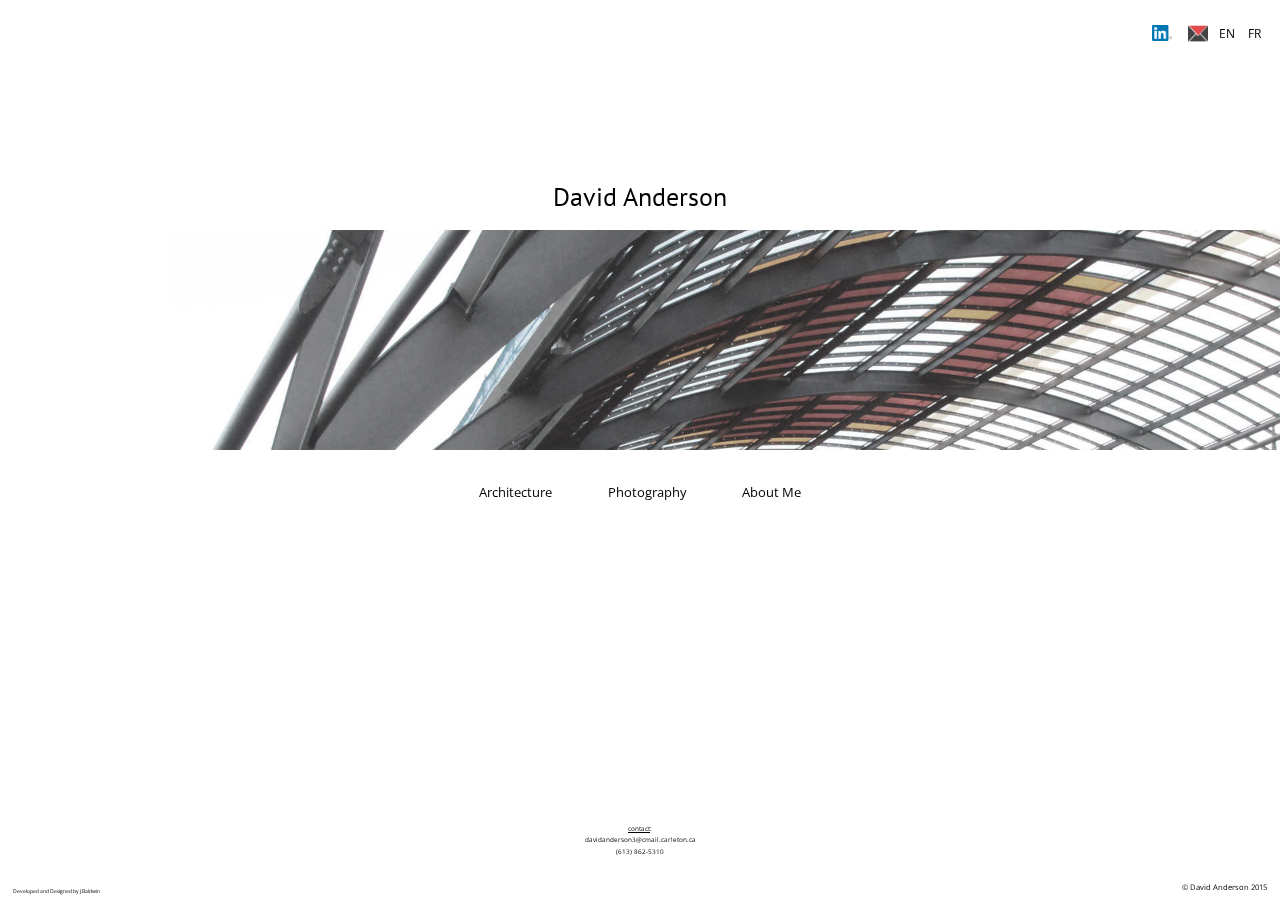
<file: index.html>
<!DOCTYPE HTML>
<HTML lang="en">
    <head>
        <title> David Anderson </title>
        <!-- Created by JBaldwin: jdbldwin@gmail.com -->
        <!--[if IE]><meta http-equiv='X-UA-Compatible' content='IE=edge,chrome=1'><![endif]-->
        <meta charset='utf-8'>
        <meta name="viewport" content="width=device-width, initial-scale=1.0">
        <link rel="favicon" href="./img/icons/favicon.ico">
        <link rel="stylesheet" href="css/vendor/normalize.css">
        <link href='http://fonts.googleapis.com/css?family=PT+Sans:400,700' rel='stylesheet' type='text/css'>
        <link href='http://fonts.googleapis.com/css?family=Open+Sans:400,700' rel='stylesheet' type='text/css'>
        <link rel="stylesheet" href="css/main.css">
        <script src="https://ajax.googleapis.com/ajax/libs/jquery/2.1.3/jquery.min.js" defer></script>
        <script src="js/main.js" defer></script>
    </head>

    <body id="home">
        <div id="container">
            <div class="header home">
                <!-- Translate/Social Buttons -->
                <div id="socialAndTranslateButtons">
                    <ul class="translate">
                        <li class="translate EN">EN</li>
                        <li class="translate FR">FR</li>
                    </ul>
                    <div class="scaleSocial">
                        <ul class="socialButton">
                            <li><a href="http://ca.linkedin.com/pub/david-anderson/a6/601/289/en"><img src="./img/icons/linkedIn.png" alt="linkedIn"></a></li>
                            <li><a href="mailto:davidanderson3@cmail.carleton.ca?subject=Mail from DavidAndersonArchitecture"><img src="./img/icons/email.png" alt="email"></a></li>
                        </ul>
                    </div>
                </div>
            </div>
            <div class="pageBG homePage"></div>
            <div id="contentHome">
                <h1 class="homeTitle">David Anderson</h1>
                <img src="./img/bg/coverPhoto.jpg" alt="cover">
                <div class="mainMenu">
                    <ul>
                        <li>
                            <a href="architecture.html">Architecture</a>
                        </li>
                        <li>
                            <a href="photography.html">Photography</a>
                        </li>
                        <li>
                            <a href="about.html">About Me</a>
                        </li>
                    </ul>
                </div>
            </div>
            <div id="mobileMenuContainer">
                <ul class="mobileMenu">
                    <li class="mobileButton">
                        <a href="#">~</a>
                        <ul class="mobileMenu2 hidden">
                            <li><a href="architecture.html">
                                    Architecture
                                </a>
                            </li>
                            <li><a href="photography.html">
                                    Photography
                                </a>
                            </li>
                            <li><a href="about.html">
                                    About Me
                                </a>
                            </li>
                        </ul>
                    </li>
                </ul>
            </div>
            <div class="footer home">
                <div class="contactFront">
                    <span class="underline">contact</span>:<br>
                    davidanderson3@cmail.carleton.ca<br>
                    (613) 862-5310
                </div>
                <div class="credits home">
                    <p class="da">
                    &#169; David Anderson 2015
                    </p>
                    <p class="me">
                    Developed and Designed by J.Baldwin
                    </p>
                </div>
            </div>
        </div>
    </body>
</HTML>
</file>
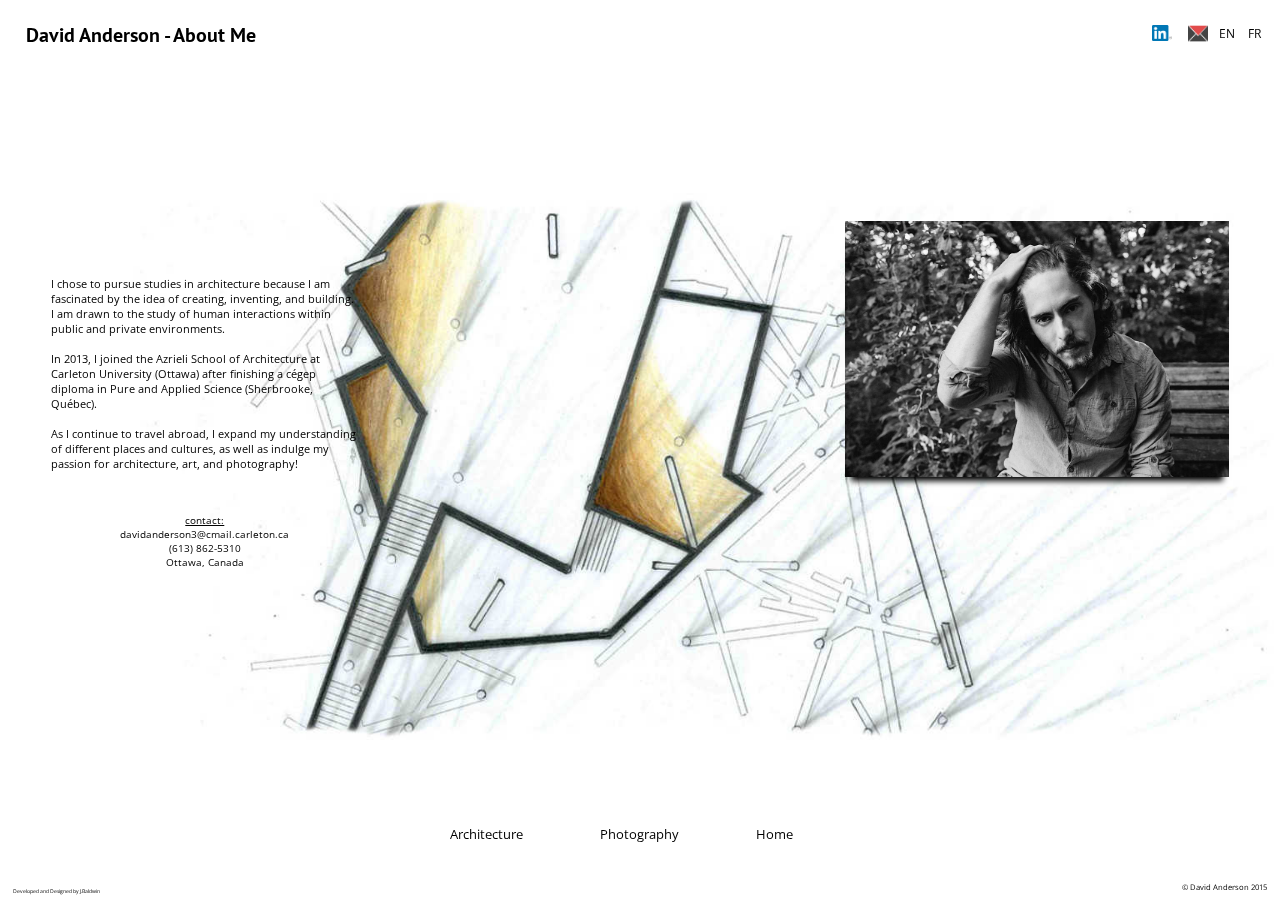
<file: about.html>
<!DOCTYPE HTML>
<HTML lang="en">
    <head>
        <title> David Anderson </title>
        <!-- Created by JBaldwin: jdbldwin@gmail.com -->
        <!--[if IE]><meta http-equiv='X-UA-Compatible' content='IE=edge,chrome=1'><![endif]-->
        <meta charset='utf-8'>
        <meta name="viewport" content="width=device-width, initial-scale=1.0">
        <link rel="favicon" href="./img/favicon.ico">
        <link rel="stylesheet" href="css/vendor/normalize.css">
        <link href='http://fonts.googleapis.com/css?family=PT+Sans:400,700' rel='stylesheet' type='text/css'>
        <link href='http://fonts.googleapis.com/css?family=Open+Sans:400,700' rel='stylesheet' type='text/css'>
        <link rel="stylesheet" href="css/main.css">
        <script src="http://ajax.googleapis.com/ajax/libs/jquery/2.1.1/jquery.min.js" defer></script>
        <script src="js/main.js" defer></script>
    </head>

    <body id="aboutMe">
        <div id="container">
            <div class="header">
                <!-- Translate/Social Buttons -->
                <div id="socialAndTranslateButtons">
                    <ul class="translate">
                        <li class="translate EN">EN</li>
                        <li class="translate FR">FR</li>
                    </ul>
                    <div class="scaleSocial">
                        <ul class="socialButton">
                            <li><a href="http://ca.linkedin.com/pub/david-anderson/a6/601/289/en"><img src="./img/icons/linkedIn.png" alt="linkedIn"></a></li>
                            <li><a href="mailto:davidanderson3@cmail.carleton.ca?subject=Mail from DavidAndersonArchitecture"><img src="./img/icons/email.png" alt="email"></a></li>
                        </ul>
                    </div>
                </div>
                <h2 class="sectionTitle">David Anderson - About Me</h2>
            </div>
            <div class="pageBG about"></div>
            <div id="contentAbout" class="fadeIn">
                <div class="contentContainer aboutContent">
                    <img src="./img/bg/marieGagneurPrints.jpg" alt="aboutPhoto">
                    <div id="aboutText">
                        <p>
                        I chose to pursue studies in architecture because I am fascinated by the idea of creating, inventing, and building. I am drawn to the study of human interactions within public and private environments.<br><br>In 2013, I joined the Azrieli School of Architecture at Carleton University (Ottawa) after finishing a c&eacute;gep diploma in Pure and Applied Science (Sherbrooke, Qu&eacute;bec).<br><br>  As I continue to travel abroad, I expand my understanding of different places and cultures, as well as indulge my passion for architecture, art, and photography!
                        </p>
                        <p>
                        <span>contact:</span><br>
                        davidanderson3@cmail.carleton.ca<br>
                        (613) 862-5310<br>
                        Ottawa, Canada<br>
                        </p>
                    </div>
                </div>
                <div id="mobileMenuContainer">
                    <ul class="mobileMenu">
                        <li class="mobileButton">
                            <a href="#">~</a>
                            <ul class="mobileMenu2 hidden">
                                <li><a href="architecture.html">
                                        Architecture
                                    </a>
                                </li>
                                <li><a href="photography.html">
                                        Photography
                                    </a>
                                </li>
                                <li><a href="index.html">
                                        Home
                                    </a>
                                </li>
                            </ul>
                        </li>
                    </ul>
                </div>
            </div>
            <div class="footer">
                <div class="bottomNav mobileMenu">
                    <ul>
                        <li><a href="architecture.html">
                                Architecture
                            </a>
                        </li>
                        <li><a href="photography.html">
                                Photography
                            </a>
                        </li>
                        <li><a href="index.html">
                                Home
                            </a>
                        </li>
                    </ul>
                </div>
                <div class="credits">
                    <p class="da">
                    &#169; David Anderson 2015
                    </p>
                    <p class="me">
                    Developed and Designed by J.Baldwin
                    </p>
                </div>
            </div>
        </div>
    </body>
</HTML>
</file>
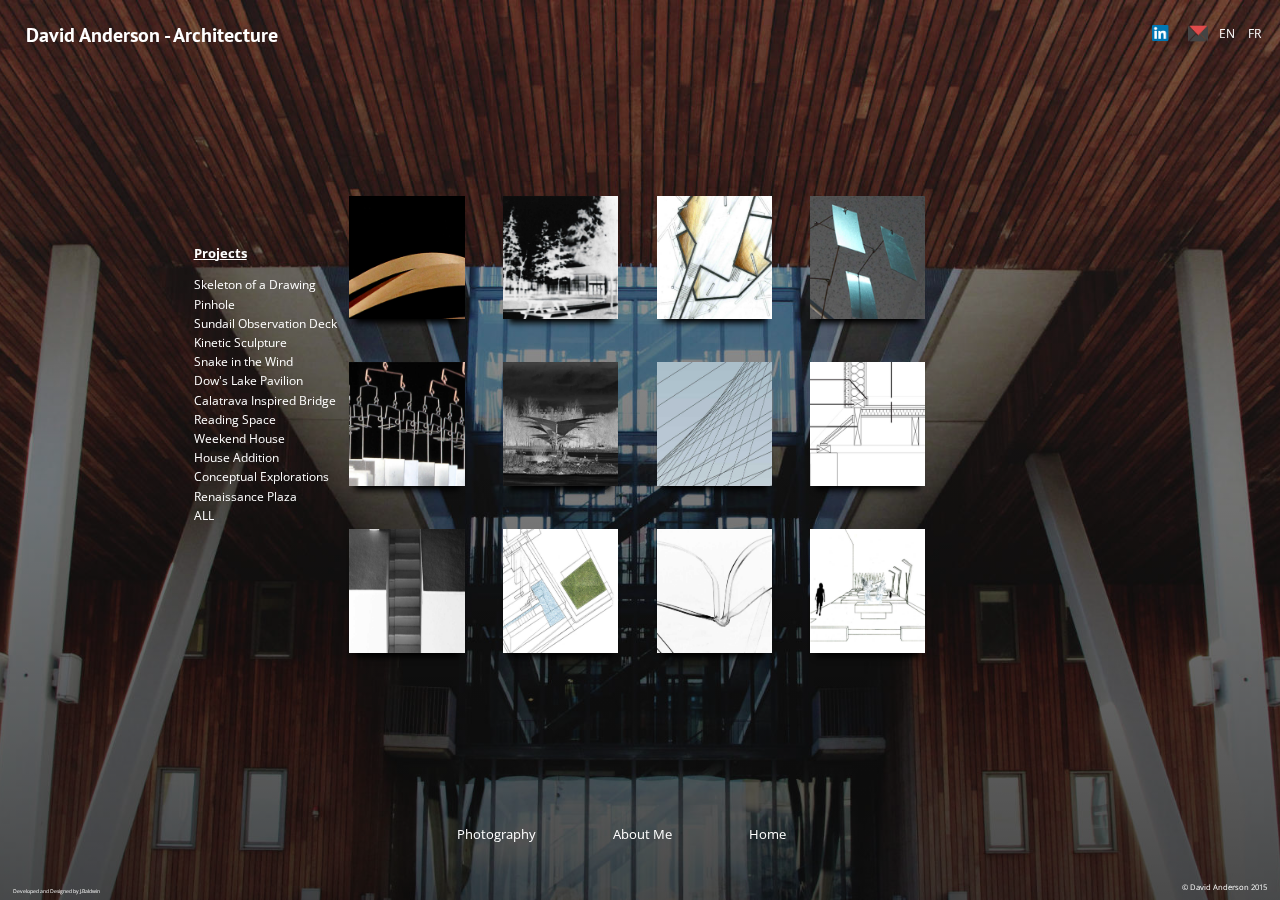
<file: architecture.html>
<!DOCTYPE HTML>
<HTML lang="en">
    <head>
        <title> David Anderson - Architecture </title>
        <!-- Created by JBaldwin: jdbldwin@gmail.com -->
        <!--[if IE]><meta http-equiv='X-UA-Compatible' content='IE=edge,chrome=1'><![endif]-->
        <meta charset='utf-8'>
        <meta name="viewport" content="width=device-width, initial-scale=1.0">
        <link rel="favicon" href="./img/icons/favicon.ico">
        <link rel="stylesheet" href="css/vendor/normalize.css">
        <link href='http://fonts.googleapis.com/css?family=PT+Sans:400,700' rel='stylesheet' type='text/css'>
        <link href='http://fonts.googleapis.com/css?family=Open+Sans:400,700' rel='stylesheet' type='text/css'>
        <link rel="stylesheet" href="css/main.css">
        <script src="http://ajax.googleapis.com/ajax/libs/jquery/2.1.1/jquery.min.js" defer></script>
        <script src="js/main.js" defer></script>
    </head>

    <body id="archBody" class="initial">
        <div id="container">
            <div class="header">
                <!-- Translate/Social Buttons -->
                <div id="socialAndTranslateButtons">
                    <ul class="translate archWhite hide">
                        <li class="translate EN">EN</li>
                        <li class="translate FR">FR</li>
                    </ul>
                    <div class="scaleSocial">
                        <ul class="socialButton hide">
                            <li><a href="http://ca.linkedin.com/pub/david-anderson/a6/601/289/en"><img src="./img/icons/linkedIn.png" alt="linkedIn"></a></li>
                            <li><a href="mailto:davidanderson3@cmail.carleton.ca?subject='Mail from DavidAndersonArchitecture'"><img src="./img/icons/email.png" alt="email"></a></li>
                        </ul>
                    </div>
                </div>

                <h2 class="sectionTitle archWhite hide"> David Anderson - Architecture</h2>
            </div>

            <div class="pageBG arch"></div>
            <div class="zoomedImage">
                <span class="centerImage"></span>
            </div>
            <div id="contentArchitecture" class="fadeIn">
                <div class="contentContainer fillTarget archGrid hide"></div>
                <div class="projectDescription hide"><h3></h3><p></p></div>
                <div class="scaleButtons">
                    <button class="scrollButtonArch scrollRightArch hide"><img src="./img/icons/rightArrowWhite.png" alt="rightArrow"></button>
                    <button class="scrollButtonArch scrollLeftArch hide"><img src="./img/icons/leftArrowWhite.png" alt="leftArrow"></button>
                    <button id="back" class="backButton hide"><img src="./img/icons/close.png" alt="backButton"></button>
                </div>
                <div class = "projects hide">
                    <ul>
                        <li><h3><span class="underline">Pro</span>j<span class="underline">ects</span></h3></li>
                        <li><a id="pr1" class="optionTarget" href="1"><span>Skeleton of a Drawing</span></a></li>
                        <li><a id="pr2" class="optionTarget" href="#"><span>Pinhole</span></a></li>
                        <li><a id="pr3" class="optionTarget" href="#"><span>Sundail Observation Deck</span></a></li>
                        <li><a id="pr4" class="optionTarget" href="#"><span>Kinetic Sculpture</span></a></li>
                        <li><a id="pr5" class="optionTarget" href="#"><span>Snake in the Wind</span></a></li>
                        <li><a id="pr6" class="optionTarget" href="#"><span>Dow's Lake Pavilion</span></a></li>
                        <li><a id="pr7" class="optionTarget" href="#"><span>Calatrava Inspired Bridge</span></a></li>
                        <li><a id="pr8" class="optionTarget" href="#"><span>Reading Space</span></a></li>
                        <li><a id="pr9" class="optionTarget" href="#"><span>Weekend House</span></a></li>
                        <li><a id="pr10" class="optionTarget" href="#"><span>House Addition</span></a></li>
                        <li><a id="pr11" class="optionTarget" href="#"><span>Conceptual Explorations</span></a></li>
                        <li><a id="pr12" class="optionTarget" href="#"><span>Renaissance Plaza</span></a></li>
                        <li><a id="prALL" class="optionTarget" href="#"><span>ALL</span></a></li>
                    </ul>
                </div>
                <div id="mobileMenuContainer">
                    <ul class="mobileMenu">
                        <li class="mobileButton">
                            <a href="#">~</a>
                            <ul class="mobileMenu2 hidden">
                                <li><a href="photography.html">
                                        Photography
                                    </a>
                                </li>
                                <li><a href="about.html">
                                        About Me
                                    </a>
                                </li>
                                <li><a href="index.html">
                                        Home
                                    </a>
                                </li>
                            </ul>
                        </li>
                    </ul>
                </div>
            </div>
            <div class="footer">
                <div class="bottomNav hide archWhite">
                    <ul>
                        <li><a href="photography.html">
                                Photography
                            </a>
                        </li>
                        <li><a href="about.html">
                                About Me
                            </a>
                        </li>
                        <li><a href="index.html">
                                Home
                            </a>
                        </li>
                    </ul>
                </div>
                <div class="credits archWhite">
                    <p class="da">
                    &#169; David Anderson 2015
                    </p>
                    <p class="me">
                    Developed and Designed by J.Baldwin
                    </p>
                </div>
            </div>
        </div>
    </body>
</HTML>
</file>
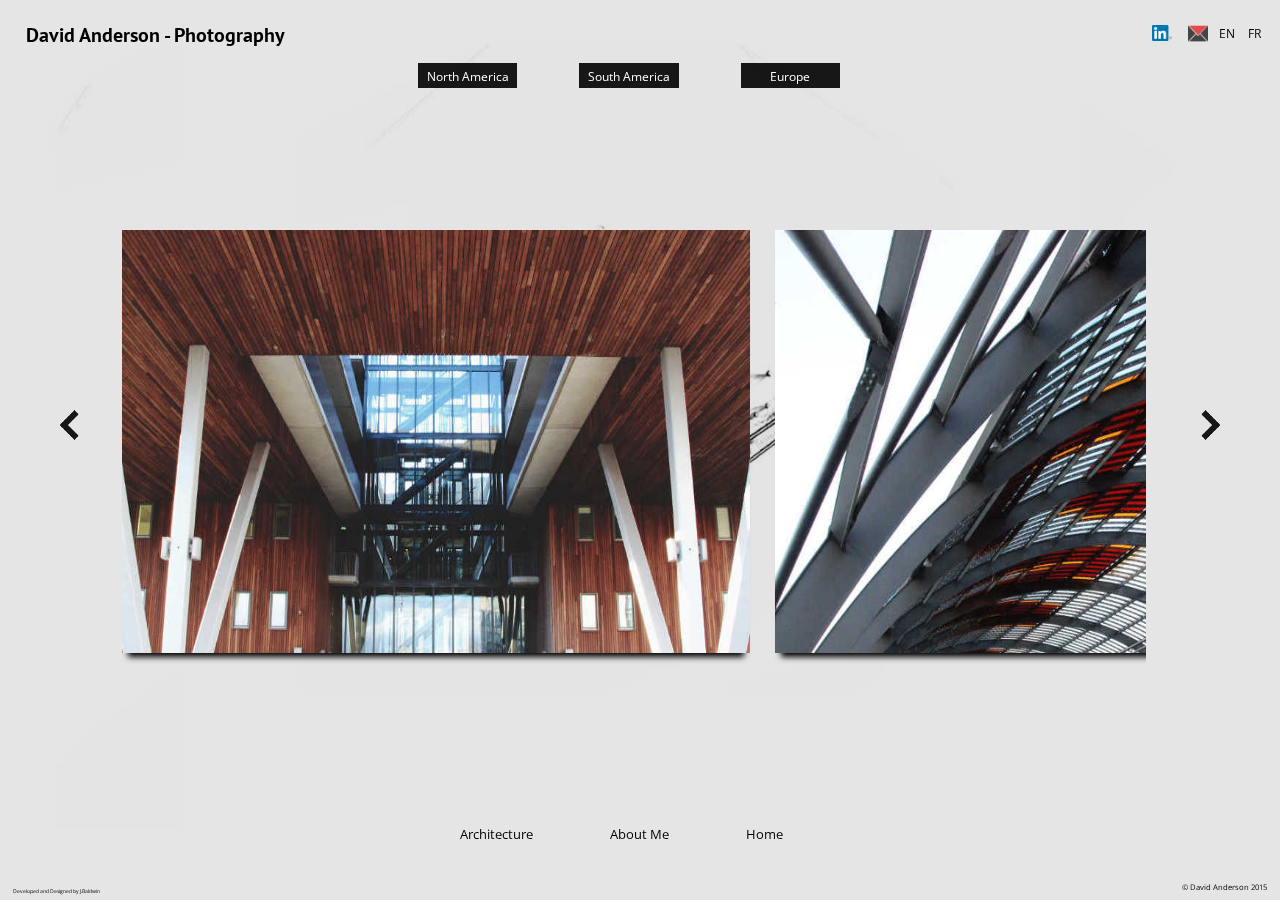
<file: photography.html>
<!DOCTYPE HTML>
<HTML lang="en">
    <head>
        <title> David Anderson </title>
        <!-- Created by JBaldwin: jdbldwin@gmail.com -->
        <!--[if IE]><meta http-equiv='X-UA-Compatible' content='IE=edge,chrome=1'><![endif]-->
        <meta charset='utf-8'>
        <meta name="viewport" content="width=device-width, height=device-height, initial-scale=1, user-scalable=no"/>
        <link rel="favicon" href="./img/icons/favicon.ico">
        <script src="https://ajax.googleapis.com/ajax/libs/jquery/2.1.3/jquery.min.js" defer></script>
        <script src="js/main.js" defer></script>
        <link rel="stylesheet" href="css/vendor/normalize.css">
        <link href='http://fonts.googleapis.com/css?family=PT+Sans:400,700' rel='stylesheet' type='text/css'>
        <link href='http://fonts.googleapis.com/css?family=Open+Sans:400,700' rel='stylesheet' type='text/css'>
        <link rel="stylesheet" href="css/main.css">
    </head>
    <body id="photoBody" class="initial">
        <div id="container">
            <div class="header">
                <!-- Translate/Social Buttons -->
                <div id="socialAndTranslateButtons">
                    <ul class="translate hide">
                        <li class="translate EN">EN</li>
                        <li class="translate FR">FR</li>
                    </ul>
                    <div class="scaleSocial">
                        <ul class="socialButton hide">
                            <li><a href="http://ca.linkedin.com/pub/david-anderson/a6/601/289/en"><img src="./img/icons/linkedIn.png" alt="linkedIn"></a></li>
                            <li><a href="mailto:davidanderson3@cmail.carleton.ca?subject=Mail from DavidAndersonArchitecture"><img src="./img/icons/email.png" alt="email"></a></li>
                        </ul>
                    </div>
                </div>
                <h2 class="sectionTitle hide">David Anderson - Photography</h2>
            </div>
            <div class="pageBG photog"></div>
            <div class="zoomedImage">
                <span class="centerImage"></span>
            </div>
            <div id="contentPhotography" class="transition05s">
                <div id="photoMenu" class="sectionMenu photogMenu hide">
                    <ul class="selectionNav photogMenu ">
                        <li class="outer one">
                            <a href="#">North America</a>
                            <ul class="inner one hidden">
                                <li>
                                    <a id="photoNewYorkPreview" class="optionTarget" href="#">New York</a>
                                </li>
                            </ul>
                        </li>
                        <li class="outer two">
                            <a href="#">South America</a>
                            <ul class="inner two hidden">
                                <li>
                                    <a id="photoBoliviaPreview" class="optionTarget" href="">Bolivia</a>
                                </li>
                            </ul>
                        </li>
                        <li class="outer three">
                            <a href="#">Europe</a>
                            <ul class="inner three hidden">
                                <li><a id="photoAmsterdamPreview" class="optionTarget" href="">Amsterdam</a></li>
                                <li><a id="photoBelgiumPreview" class="optionTarget" href="">Belgium</a></li>
                                <li><a id="photoBerlinPreview" class="optionTarget" href="">Berlin</a></li>
                                <li><a id="photoFrancePreview" class="optionTarget" href="">France</a></li>
                            </ul>
                        </li>
                    </ul>
                </div>
                <div class="contentContainer fillTarget photogScroll hide"></div>
                <div class="scaleButtons">
                    <button class="scrollButton scrollRight"><img src="./img/icons/rightArrow.png" alt="rightArrow"></button>
                    <button class="scrollButton scrollLeft"><img src="./img/icons/leftArrow.png" alt="leftArrow"></button>
                </div>
                <div id="mobileMenuContainer">
                    <ul class="mobileMenu">
                        <li class="mobileButton">
                            <a href="#">~</a>
                            <ul class="mobileMenu2 hidden">
                                <li><a href="architecture.html">
                                        Architecture
                                    </a>
                                </li>
                                <li><a href="about.html">
                                        About Me
                                    </a>
                                </li>
                                <li><a href="index.html">
                                        Home
                                    </a>
                                </li>
                            </ul>
                        </li>
                    </ul>
                </div>
            </div>
            <div class="footer">
                <div class="bottomNav hide">
                    <ul>
                        <li><a href="architecture.html">
                                Architecture
                            </a>
                        </li>
                        <li><a href="about.html">
                                About Me
                            </a>
                        </li>
                        <li><a href="index.html">
                                Home
                            </a>
                        </li>
                    </ul>
                </div>
                <div class="credits hide">
                    <p class="da">
                    &#169; David Anderson 2015
                    </p>
                    <p class="me">
                    Developed and Designed by J.Baldwin
                    </p>
                </div>
            </div>
        </div>
    </body>
</HTML>
</file>
<file: css/main.css>
/* ============================================================
Main Content - Home
============================================================= */
.pageBG.homePage {
    position: fixed;
    width: 100%;
    height: 100%;
}

#contentHome {
    position: relative;
    top: 10%;
    width: 100%;
    height: 75%;
}

.homeTitle {
    margin-top: 7%;
    position: relative;
    width: 100%;
    text-align: center;
    font-size: 2vw;
    font-weight: 500;
}

#contentHome img {
    position: relative;
    width: 100%;
    max-height: 100%;
}

.contactFront {
    position: relative;
    margin-top: 1%;
    text-align: center;
    font-size: 0.5vw;
    line-height:0.9vw;
}

.home {color: #000;}

/* ============================================================
Main Content - contentContainer
============================================================= */
.contentContainer {
    position: relative;
    width: 100%;
    height: 100%;
}

/* ============================================================
Main Content - Architecture
============================================================= */
.pageBG.arch {
    background:
    linear-gradient(
    rgba(0,0,0,0.3),
    rgba(0,0,0,0.7)
    ),

    url("../img/photog/amsterdam/cantelever.jpg");
    position: fixed;
    width: 100%;
    height: 100%;
    background-size: cover;
    background-repeat: no-repeat;
    background-attachment: fixed;
    background-position: center;
}

#contentArchitecture {
    position: relative;
    top: 10%;
    width: 100%;
    height: 80%;
    overflow: hidden;
}

.projects {
    position: relative;
    top: 19.5%;
    left: 12%;
    color: #FFF;
    font-size: 0.9vw;
}

.projects li a {
    line-height: 1.5vw;
    color: #FFF;
    width: auto;
}

.projects a:hover {
    background-color: #CB3535;
    cursor: none;
    font-size: 1vw;
    padding: 5px 10px 5px 10px;
}

.contentContainer.archGrid {
    position: absolute;
    top: 12%;
    left: 25.8%;
    width: 50%;
    height: 49%;
}

.contentContainer.archGrid .box {
    margin: 3%;
    width: 18%;
    height: 35%;
    box-shadow: 0 10px 6px -6px black;
}

.contentContainer.archScroll {
    position: absolute;
    opacity: 0.1;
    top: 12%;
    width: 55%;
    height: 105%;
    left: 18%;
    overflow: auto;
    z-index: 99;
}

.contentContainer.archScroll .box2 {
    display: inline-block;
    box-shadow: 0 10px 6px -6px black;
    margin-right: 2.5%;
    width: 93vh;
    height: 60.4vh;
}

.contentContainer.archScroll .box2:hover {
    cursor: pointer;
    box-shadow: 2px 8px 8px 2px #000;
}

.projectDescription {
    display: none;
    opacity: 0.1;
    position: absolute;
    top: 2%;
    right: 1.5%;
    width: 22%;
}

.projectDescription h3 {
    font-size: 1.2vw;
    text-align: center;
    text-shadow: 2.5px 2.5px 2px #000;
    width: 100%;
    color: #D8D8D8;
}
.projectDescription p {
    width: 100%;
    font-size: 0.8vw;
    text-shadow: 1px 1px #000;
    line-height: 1.2vw;
    color: white;
    padding: 8%;
    background-color: rgba(0,0,0,0.85);
    border: 1px solid rgba(0,0,0,0.95);
    border-radius: 10px;
}

.archWhite {color: #FFF;}

.bottomNav.archWhite a {color: #FFF;}

.afterClick {white-space: nowrap;}

/* ============================================================
Main Content - Photography
============================================================= */
.pageBG.photog {
    background:
    linear-gradient(
    rgba(0,0,0,0.1),
    rgba(0,0,0,0.1)
    ),

    url("../img/bg/photog.jpg");
    position: fixed;
    width: 100%;
    height: 100%;
    background-size: cover;
    background-repeat: no-repeat;
    background-attachment: fixed;
    background-position: center;
}

#contentPhotography {
    position: relative;
    top: 10%;
    width: 100%;
    height: 80%;
    white-space: nowrap;
    overflow: hidden;
}

.contentContainer.photogScroll {
    position: absolute;
    top: 19.5%;
    left: 9.5%;
    width: 80%;
    height: 105%;
    overflow: auto;
}

.contentContainer.photogScroll .box {
    display: inline-block;
    box-shadow: 0px 10px 6px -6px #000;
    margin-right: 2.5%;
    width: 69.8vh;
    height: 47vh;
}

.contentContainer.photogScroll .box:hover {
    cursor: pointer;
    box-shadow: 2px 8px 8px 2px #000;
}

/* ============================================================
Main Content - About
============================================================= */
.pageBG.about {
    background:
    linear-gradient(
    rgba(0,0,0,0),
    rgba(0,0,0,0)
    ),

    url("../img//bg/aboutMeBG.jpg");
    bottom: 10%;
    position: fixed;
    width: 100%;
    height: 100%;
    background-size: cover;
    background-repeat: no-repeat;
    background-attachment: fixed;
    background-position: center;
    overflow: hidden;
}

#contentAbout {
    position: relative;
    width: 100%;
    height: 100%;
    overflow: auto;
}

#aboutText {
    position: relative;
    width: 24%;
    height: auto;
    top: 29.5%;
    left: 4%;
    font-size: 0.85vw;
    overflow: auto;
}

#aboutText p:nth-child(2) {
    padding-top: 10%;
    text-align: center;
    font-size: 0.8vw;
}

#aboutText p:nth-child(2) span {
    text-decoration: underline;
}

#contentAbout img {
    position: absolute;
    top: 24.5%;
    right: 4%;
    width: 30%;
    box-shadow: 0 10px 6px -6px black;
}

#contactInfo {
    position: absolute;
    bottom: 23%;
    left: 10%;
    font-size: 0.8vw;
    color: #000;
}

#contactInfo span {text-decoration: underline;}

/* ============================================================
Menu - Home
============================================================= */
.mainMenu {
    position: relative;
    margin-top: 2%;
    width: 100%;
}

.mainMenu ul {
    position: relative;
    margin: 0;
    padding: 0;
    width: 100%;
    text-align: center;
}

.mainMenu ul li {
    display: inline-block;
    padding: 0% 2%;
    font-size: 1vw;
}

/* ============================================================
Menu - SectionMenu
============================================================= */
.sectionMenu {
    position: fixed;
    top: 7%;
    width: 100%;
}

.selectionNav {
    position: relative;
    text-align: center;
    font-size: 0;
}

.selectionNav li a {
    font-size: 0.9vw;
    color: #FFF;
}

.outer {
    display: inline-block;
    width: 8%;
    vertical-align: top;
    margin-right: 5%;
    padding: 0.3% 0%;
    font-size: 1vw;
    background-color: rgba(0,0,0,0.9);
}

.inner {
    margin-top: 3%;
    display: block;
    padding: 0;
    text-align: center;
    background-color: rgba(155,155,155,0.1);
}

.inner > li {
    border-top: 1px solid rgba(0,0,0,0.9);
    width: 100%;
    margin-top: 5%;
}

.inner li a {
    font-size: 0.75vw;
    color: #FFF;
}

.inner > li:hover {background-color: #CB3535;}

.inner.hidden {
    position: absolute;
    display: none;
}

/* ============================================================
Menu - BottomNav
============================================================= */
.bottomNav {
    position: absolute;
    text-align: center;
    font-size: 0;
    width: 100%;
    margin-top: 1.2%;
    font-weight: normal;
}

.bottomNav li {
    display: inline-block;
    font-size: 1vw;
    padding-right: 6.2%;
    text-align: center;
}

.bottomNav li:hover {text-shadow: 0.4px 0.6px grey;}

/* ============================================================
SectionTitle
============================================================= */
.sectionTitle {
    position: absolute;
    top: 5%;
    left: 2%;
    width: 25%;
}

/* ============================================================
Header/Footer
============================================================= */
.header {
    position: fixed;
    top: 0;
    width: 100%;
    height: 10%;
    background-color: rgba(0,0,0,0);
}

.footer {
    position: fixed;
    bottom: 0;
    width: 100%;
    height: 10%;
    background-color: rgba(0,0,0,0);
}

/* ============================================================
Scroll Buttons
============================================================= */
.scrollButton {
    position: fixed;
    display: none;
    top: 45%;
    background: transparent;
    border: none;
    font-size: 0;
    opacity: 0.9;
}

.scrollRight {right: 3.5%;}

.scrollLeft {left: 3.5%;}

.scrollRight img {
    -webkit-animation: pulse 1.5s;
    animation: pulse 1.5s;
    -webkit-animation-iteration-count: 20;
    animation-iteration-count: 20;
}

@-webkit-keyframes pulse {
    0% {opacity: 0.55;}
    100% {opacity: 0.9;}
}

@keyframes pulse {
    0% {opacity: 0.55;}
    100% {opacity: 0.9;}
}

.backButton {
    position: absolute;
    display: none;
    background: transparent;
    top: 7.4%;
    left: 16.2%;
    border: none;
    font-size: 0;
    z-index: 999;
}

.scrollButtonArch {
    position: fixed;
    display: none;
    top: 47%;
    opacity: 0.7;
    background: transparent;
    border: none;
    font-size: 0;
    z-index: 99;
}

.scrollRightArch {
    right: 23.5%;
    -webkit-animation: pulse 1.5s;
    animation: pulse 1.5s;
    -webkit-animation-iteration-count: 20;
    animation-iteration-count: 20;
}

.scrollLeftArch {left: 14.5%;}

.scaleButtons img {width: 3vw;}

@-webkit-keyframes pulse {
    0% {opacity: 0.35;}
    100% {opacity: 0.7;}
}

@keyframes pulse {
    0% {opacity: 0.35;}
    100% {opacity: 0.7;}
}

/* ============================================================
ImageZoom
============================================================= */
.zoomedImage {
    top: 0%;
    display: none;
    position: absolute;
    width: 100%;
    height: 100%;
    white-space: nowrap;
    text-align: center;
    margin: 0;
    padding: 0;
    z-index: 99;
}

.centerImage {
    display: inline-block;
    height: 100%;
    vertical-align: middle;
    margin: 0 auto;
}

.imageZoom {
    vertical-align: middle;
    max-height: 100%;
    max-width: 100%;
}

.minimiseButton {
    position: absolute;
    display: none;
    background: transparent;
    top: 16.5%;
    right: 17%;
    border: none;
    font-size: 0;
}

/* ============================================================
SocialAndTranslateButtons
============================================================= */
#socialAndTranslateButtons {
    position: relative;
    top: 20%;
    width: 20%;
    left: 79%;
    margin: 0;
    padding: 0;
}

.translate {
    position: absolute;
    width: 25%;
    margin: 0;
    padding: 0;
    text-align: right;
    font-size: 0.9vw;
    left: 60%;
}

.translate li {
    position: relative;
    display: inline-block;
    width: 25%;
    margin-top: 12%;
    margin-right: 10%;
}

.socialButton {
    position: absolute;
    width: 30%;
    left: 55%;
    padding: 0;
    margin: 0;
}

.socialButton li {
    display: inline-block;
    margin-right: 15%;
}

.socialButton li:first-child img {
    margin-bottom: 11%;
}

.socialButton li:nth-child(2) img {
    margin-top: 25%;
}

.socialButton img {
    width: 1.6vw;
}

/* ============================================================
Credits
============================================================= */
.da {
    position: absolute;
    right: 1%;
    font-size: 0.6vw;
    bottom: 0;
}

.me {
    position: absolute;
    left: 1%;
    font-size: 0.4vw;
    bottom: 0;
}

/* ============================================================
Animations
============================================================= */
.fadeIn {
    animation: fadeIn 2s;
    -webkit-animation: fadeIn 2s;
}

@-webkit-keyframes fadeIn {
    0% {opacity: 0.55;}
    100% {opacity: 1;}
}

@keyframes fadeIn {
    0% {opacity: 0.55;}
    100% {opacity: 1;}
}

/* ============================================================
PageControl
============================================================= */
* {
    -webkit-box-sizing: border-box;
    -moz-box-sizing: border-box;
    box-sizing: border-box;
    text-decoration: none;
    list-style: none;
    -webkit-user-select: none;
    -moz-user-select: none;
    -ms-user-select: none;
}

html, body {height: 100%;}

body {
    margin: 0;
    padding: 0;
    font-family: 'Open Sans', sans-serif;
    color: #000;
}

#container {
    position: relative;
    height: 100%;
    width: 100%;
    overflow: hidden;
}

h1,
h2 {
    font-family: 'PT Sans', sans-serif;
    font-size: 1.6vw;
}

a:visited {color: #000;}

a:link {color: #000;}

.underline {text-decoration: underline;}

button:focus {outline:0;}

#mobileMenuContainer {display: none;}

.pageBG {z-index: -1;}

/* ============================================================
MediaQueries
============================================================= */
@media screen and (max-width: 1199px) {
    /* ===========
    Home
    ============== */
    .homeTitle {
        font-size: 3vw;
    }

    .footer.home {
        display: none;
    }

    .contactFront {
        font-size: 1vw;
        line-height: 1.3vw;
    }
}

@media only screen
and (max-width: 767px)
and (orientation: portrait) {
    /* ===========
    Buttons
    ============== */
    .scrollButton {
        opacity: 0;
    }

    #mobileMenuContainer {
        display: block;
        position: fixed;
        width: 15%;
        bottom: 12%;
        right: 6%;
        height: auto;
    }

    .mobileMenu {
        font-size: 0;
        margin: 0;
        padding: 0;
    }

    .mobileMenu li a {
        font-size: 10vw;
        color: #FFF;
    }

    .mobileButton {
        border: 3px solid rgba(0,0,0,0.8);
        box-shadow: 2px 3px 5px #000;
        background-color: #E02828;
        width: 100%;
        height: 100%;
        border-radius: 50%;
        text-align: center;
    }

    .mobileMenu2.hidden {
        display: none;
    }

    .mobileMenu2 {
        position: absolute;
        bottom: -65%;
        right: 100%;
        margin: 0;
        padding: 0;
        font-size: 0;
        list-style: none;
    }

    .mobileMenu2 li a {
        padding: 10%;
        font-size: 4vw;
        line-height: 12vw;
        color: #FFF;
        background-color: rgba(0,0,0,0.85);
        font-weight: 900;
        text-shadow: 1.5px 1.5px #000;
    }

    .mobileMenu2 li:first-child {
        position: relative;
        left: 30%;
    }

    .mobileMenu2 li:nth-child(2) {
        position: relative;
        margin-top: 10%;
        left: -20%;
    }

    .mobileMenu2 li:nth-child(3) {
        position: relative;
        margin-top: 5%;
        left: 0%;
        padding-left: 5%;
    }

    #socialAndTranslateButtons {
        position: fixed;
        margin: 0;
        padding: 0;
        height: auto;
        top: 95%;
        height: 5%;
        left: 0%;
        width: 100%;
        z-index: 99;
    }

    .translate {
        position: relative;
        left: 84%;
        top: 20%;
        font-size: 3vw;
        width: 13%;
        text-align: initial;
    }

    .translate li {
        display: inline-block;
        left: 0%;
        width: 40%;
        margin: 0%;

    }
    .translate li:nth-child(2) {
        text-align: right;
    }

    .scaleSocial {
        position: absolute;
        margin: 0;
        padding: 0;
        top: 17.5%;
        left: 4%;
        width: 22%;
    }

    .socialButton {
        position: relative;
        left: 0%;
        width: 100%;
    }
    .socialButton li {
        width: 40%;
        top: 0%;
        left: 0%;
        padding: 0%;
        margin: 0%;
    }

    .socialButton li:first-child img {
        margin: 0%;
        width: 6vw;
    }
    .socialButton li:nth-child(2) img {
        margin: 0%;
    }

    .socialButton img {
        width: 5vw;
    }

    /* ===========
    SectionMenu
    ============== */
    .sectionMenu {
        position: relative;
        width: 100%;
        top: 0%;
        margin: 0;
        margin-top: 5%;
        padding: 0;
    }

    .selectionNav {
        position: relative;
        text-align: center;
        padding: 0%;
        margin: 0%;
        font-size: 0;
    }

    .selectionNav li a {
        font-size: 3.5vw;
        font-weight: 600;
    }

    .outer {
        display: block;
        line-height: 6vw;
        width: 100%;
        margin: 0%;
        font-size: 2vw;
        background-color: #000;
        border-bottom: 2px solid #2E2E2E;
    }

    .inner {
        margin-top: 2%;
        display: block;
        padding: 0;
        text-align: center;
    }

    .inner > li {
        width: 100%;
        margin-top: 2%;
        padding: 2%;
        background-color: #000;
    }

    .inner > li a {
        font-size: 3.5vw;
        font-weight: 300;
        line-height: 10vw;
    }


    /* ===========
    Home
    ============== */
    #home .mobileMenu2 {
        display: initial;
    }

    #home .mobileMenu2 li a {
        background-color: rgba(0,0,0,0);
    }

    #home #socialAndTranslateButtons {
        top: 2%;
    }
    .pageBG.homePage {
        background:
        linear-gradient(
        rgba(0,0,0,0.7),
        rgba(0,0,0,0.9)
        ),
        url("../img/arch/sem2/full/pavilion/pavilion02.jpg");
        position: fixed;
        width: 100%;
        height: 100%;
        background-size: cover;
        background-repeat: no-repeat;
        background-attachment: fixed;
        background-position: center;
        bottom: 0;
        z-index: 0;
    }

    #contentHome {
        position: relative;
        height: 100%;
        width: 100%;
    }

    .homeTitle {
        position: relative;
        top: 25%;
        text-shadow: 1.5px 2px 2px #000;
        margin: 0%;
        color: #FFF;
        font-size: 12vw;
        vertical-align: middle;
    }

    #contentHome img {
        display: none;
    }

    .mainMenu ul li {
        margin-top: 45%;
        background-color: rgba(0,0,0,0.90);
        font-size: 3vw;
        margin-right: 3%;
        padding: 3.5%;
    }

    .contactFront {
        color: #000;
        font-size: 2vw;
        line-height: 3vw;
        margin-bottom: 15%;
    }

    .mainMenu {
        display: none;
    }

    /* ===========
    Architecture
    ============== */
    .pageBG.arch {
        display: none;
    }

    .archGrid {
        display: none;
    }

    #contentArchitecture {
        top: 0%;
        background-color: #000;
        width: 100%;
        height: 90%;
        overflow: hidden;
    }

    .contentContainer.archGrid {
        display: none;
    }

    .contentContainer.archScroll {
        position: relative;
        vertical-align: bottom;
        top: 25% !important;
        left: 3% !important;
        width: 100%;
        height: 45%;
    }

    .contentContainer.archScroll .box2 {
        margin-right: 3%;
        max-width: 80%;
        max-height: 90%;
        height: auto;
    }

    .projectDescription {
        left: 0%;
        top: 67%;
        width: 80%;
        height: 25%;
        overflow: auto;
    }
    .projectDescription h3 {
        font-size: 3vw;
    }

    .projectDescription p {
        margin-top: -7%;
        font-size: 2.5vw;
        line-height: 3.5vw;
        text-align: left;
    }

    .backButton {
        display: none !important;
    }

    .scaleButtons {
        display: none !important;
    }

    .projects {
        position: absolute;
        top: 0% !important;
        left: 0% !important;
        width: 100% !important;
        height: auto;
        padding: 0;
        margin: 0;
        margin-top: 5%;
        overflow: auto;
        border-bottom: 1px solid #2E2E2E;
    }

    .projects ul {
        position: relative;
        margin: 0;
        padding: 0;
    }

    .projects li {
        position: relative;
        text-align: center;
        font-size: 3vw;
        line-height: 10vw;
    }

    .projects li:first-child {
        display: none;
    }

    .projects a:hover {
        background-color: #000;
        font-size: 3vw;
        padding: 0;
    }
    /* ===========
    Photography
    ============== */
    .pageBG.photog {
        display: none;
    }

    #contentPhotography {
        position: relative;
        background-color: #000;
        white-space: normal;
        width: 100%;
        height: 100%;
        top: 0%;
        overflow: auto;
    }

    .contentContainer.photogScroll {
        position: relative;
        width: 100%;
        height: 80%;
        top: 0%;
        left: 0%;
        margin: 0;
        padding: 0;
        overflow: auto;
    }

    .contentContainer.photogScroll .box {
        margin-top: 2%;
        margin-right: 0%;
        width: 100%;
    }

    /* ===========
    About
    ============== */
    .pageBG.about {
        display: none;
    }

    #contentAbout {
        position: relative;
        background-color: #000;
        width: 100%;
        height: 90%;
        overflow: auto;
    }

    .contentContainer.aboutContent {
        position: relative;
        width: 100%;
        height: 100%;
        top: 0%;
        left: 0%;
        margin: 0;
        padding: 0;
        overflow: auto;
    }

    #contentAbout img {
        position: relative;
        width: 100%;
        right: 0%;
        top: 0%;
        left: 0%;
    }

    #aboutText {
        position: relative;
        top: 0%;
        left: 0%;
        width: 100%;
        padding: 2% 5%;
        overflow: auto;
        font-size: 3vw;
        color: #FFF;
    }

    #aboutText p:nth-child(2) {
        padding-top: 5%;
        text-align: left;
        font-size: 2.5vw;
    }

    /* ===========
    SectionTitle
    ============== */
    .sectionTitle {
        position: relative;
        padding: 2% 0%;
        text-align: center;
        font-size: 5vw;
        left: 0;
        margin: 0;
        width: 100%;
    }

    /* ===========
    PageControl
    ============== */
    .header {
        position: relative;
        top: 0%;
        background-color: #000;
        color: #FFF;
        width: 100%;
        height: auto;
    }

    #container {
        background-color: #000;
    }

    .footer {
        position: fixed;
        height: 5%;
        bottom: 0;
        background-color: #000;
    }


    .zoomedImage {
        top: 0%;
    }

    .bottomNav {
        display:none !important;
    }

    .credits {
        display : none;
    }
}
</file>
